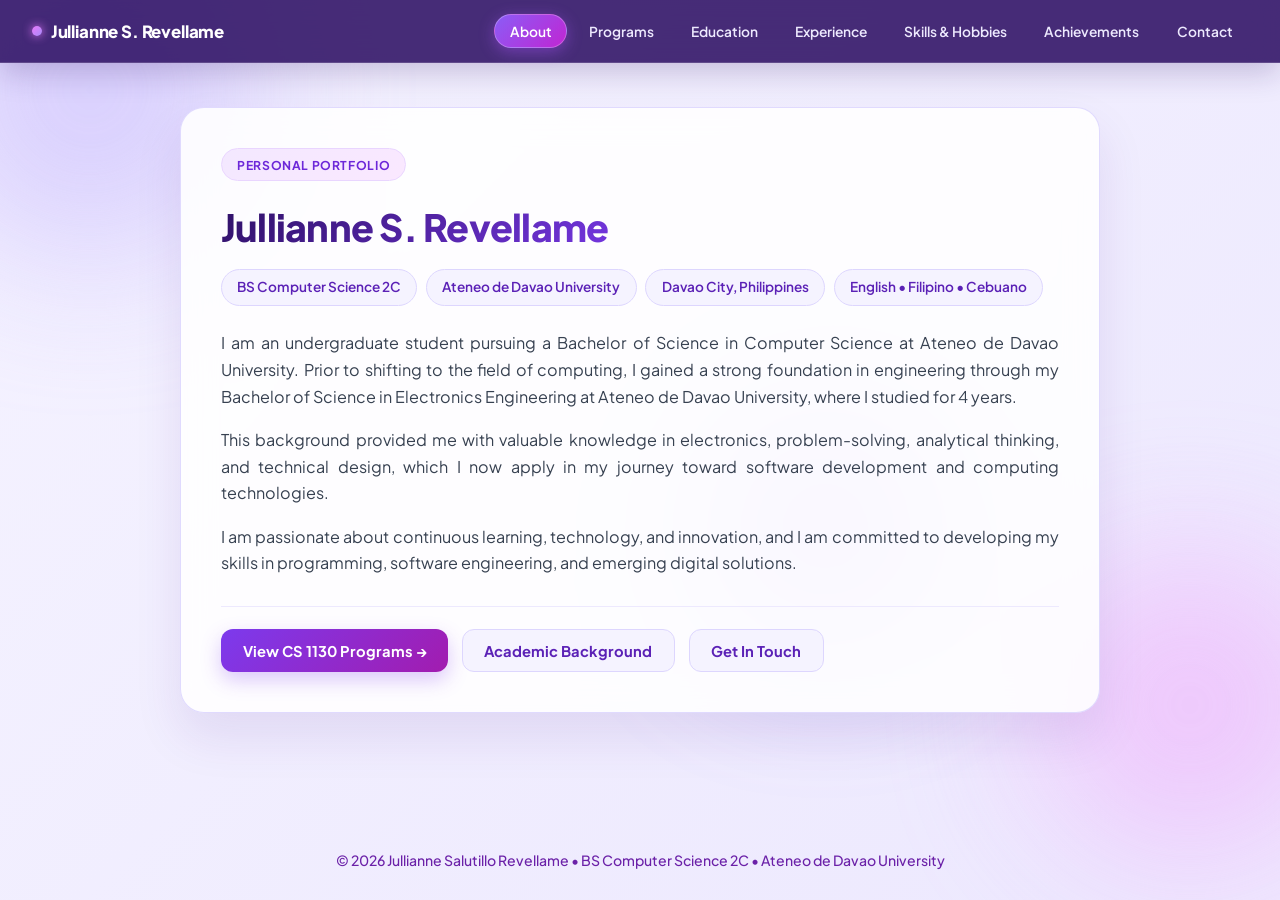
<file: index.html>
<!DOCTYPE html>
<html lang="en">
<head>
  <meta charset="UTF-8">
  <meta name="viewport" content="width=device-width, initial-scale=1.0">
  <title>Jullianne S. Revellame | Personal Portfolio</title>
  <link rel="stylesheet" href="style.css">
</head>
<body>
  <!-- Ambient Floating Purple Orbs -->
  <div class="bg-orb orb-1"></div>
  <div class="bg-orb orb-2"></div>
  <div class="bg-orb orb-3"></div>

  <nav>
    <button type="button" class="nav-brand" onclick="openTab('about')">
      <span class="brand-dot"></span> Jullianne S. Revellame
    </button>
    <div class="nav-links" role="tablist" aria-label="Portfolio Sections">
      <button type="button" class="tab-btn active" data-tab="about" onclick="openTab('about')">About</button>
      <button type="button" class="tab-btn" data-tab="programs" onclick="openTab('programs')">Programs</button>
      <button type="button" class="tab-btn" data-tab="education" onclick="openTab('education')">Education</button>
      <button type="button" class="tab-btn" data-tab="experience" onclick="openTab('experience')">Experience</button>
      <button type="button" class="tab-btn" data-tab="skills" onclick="openTab('skills')">Skills &amp; Hobbies</button>
      <button type="button" class="tab-btn" data-tab="achievements" onclick="openTab('achievements')">Achievements</button>
      <button type="button" class="tab-btn" data-tab="contact" onclick="openTab('contact')">Contact</button>
    </div>
  </nav>

  <main class="container">
    <!-- TAB 1: About -->
    <section class="card tab-panel active" id="about" role="tabpanel">
      <span class="badge">Personal Portfolio</span>
      <h1 class="gradient-title">Jullianne S. Revellame</h1>
      <div class="profile-meta">
        <span class="meta-pill">BS Computer Science 2C</span>
        <span class="meta-pill">Ateneo de Davao University</span>
        <span class="meta-pill">Davao City, Philippines</span>
        <span class="meta-pill">English &bull; Filipino &bull; Cebuano</span>
      </div>

      <div class="bio-paragraphs">
        <p>
          I am an undergraduate student pursuing a Bachelor of Science in Computer Science at Ateneo de Davao University. Prior to shifting to the field of computing, I gained a strong foundation in engineering through my Bachelor of Science in Electronics Engineering at Ateneo de Davao University, where I studied for 4 years.
        </p>
        <p>
          This background provided me with valuable knowledge in electronics, problem-solving, analytical thinking, and technical design, which I now apply in my journey toward software development and computing technologies.
        </p>
        <p>
          I am passionate about continuous learning, technology, and innovation, and I am committed to developing my skills in programming, software engineering, and emerging digital solutions.
        </p>
      </div>

      <div class="quick-nav">
        <button type="button" class="cta-btn" onclick="openTab('programs')">View CS 1130 Programs &rarr;</button>
        <button type="button" class="cta-btn secondary" onclick="openTab('education')">Academic Background</button>
        <button type="button" class="cta-btn secondary" onclick="openTab('contact')">Get In Touch</button>
      </div>
    </section>

    <!-- TAB 2: Programs (CS 1130 Assignments 1-4) -->
    <section class="card tab-panel" id="programs" role="tabpanel">
      <span class="badge">CS 1130 &bull; Introduction to Computing</span>
      <h2>Programs &amp; Project Assignments</h2>
      <p class="section-sub">Select a program from the menu below to preview its details and launch the application</p>

      <div class="program-selector-bar">
        <div class="selector-group">
          <label for="program-select" class="selector-label">Choose Assignment:</label>
          <select id="program-select" class="purple-select" onchange="selectProgram(this.value)">
            <option value="all">Show All Programs (1 – 4)</option>
            <option value="prog-1">Assignment 01 — Unit Conversion Calculator</option>
            <option value="prog-2">Assignment 02 — Philippine Income Tax Calculator</option>
            <option value="prog-3">Assignment 03 — Factorial, Sum &amp; Average of N Natural Numbers</option>
            <option value="prog-4">Assignment 04 — Simple Payroll Management System</option>
          </select>
        </div>

        <div class="program-jump-bar">
          <button type="button" class="jump-pill active" data-target="all" onclick="selectProgram('all')">All (4)</button>
          <button type="button" class="jump-pill" data-target="prog-1" onclick="selectProgram('prog-1')">01 &bull; Converter</button>
          <button type="button" class="jump-pill" data-target="prog-2" onclick="selectProgram('prog-2')">02 &bull; Income Tax</button>
          <button type="button" class="jump-pill" data-target="prog-3" onclick="selectProgram('prog-3')">03 &bull; Loops &amp; Math</button>
          <button type="button" class="jump-pill" data-target="prog-4" onclick="selectProgram('prog-4')">04 &bull; Payroll</button>
        </div>
      </div>

      <div class="programs-scroll-list">
        <article class="program-card" id="prog-1">
          <div class="program-header">
            <span class="program-num">Assignment 01</span>
            <span class="program-tag">Conversion Formulas</span>
          </div>
          <h3>Unit Conversion Calculator</h3>
          <p>
            Interactive conversion tool supporting Fahrenheit &harr; Celsius temperature conversions and Meters &harr; Feet length conversions with instant calculation and input validation.
          </p>
          <div class="program-footer">
            <span class="file-label">File: <code>assignment1.html</code></span>
            <a href="assignment1.html" class="cta-btn small-btn">Launch Program 1 &rarr;</a>
          </div>
        </article>

        <article class="program-card" id="prog-2">
          <div class="program-header">
            <span class="program-num">Assignment 02</span>
            <span class="program-tag">Conditional Logic</span>
          </div>
          <h3>Philippine Income Tax Calculator</h3>
          <p>
            Computes progressive income tax obligations based on taxable income brackets using multi-tier conditional logic and formatted currency breakdowns.
          </p>
          <div class="program-footer">
            <span class="file-label">File: <code>assignment2.html</code></span>
            <a href="assignment2.html" class="cta-btn small-btn">Launch Program 2 &rarr;</a>
          </div>
        </article>

        <article class="program-card" id="prog-3">
          <div class="program-header">
            <span class="program-num">Assignment 03</span>
            <span class="program-tag">While &bull; Do-While &bull; For Loops</span>
          </div>
          <h3>Factorial, Sum &amp; Average of N Natural Numbers</h3>
          <p>
            Demonstrates iterative control structures in JavaScript by computing the Nth factorial using a <code>while</code> loop, the sum of the first N numbers using a <code>do-while</code> loop, and the average using a <code>for</code> loop.
          </p>
          <div class="program-footer">
            <span class="file-label">File: <code>assignment3.html</code></span>
            <a href="assignment3.html" class="cta-btn small-btn">Launch Program 3 &rarr;</a>
          </div>
        </article>

        <article class="program-card" id="prog-4">
          <div class="program-header">
            <span class="program-num">Assignment 04</span>
            <span class="program-tag">Arrays &amp; DOM Tables</span>
          </div>
          <h3>Simple Payroll Management System</h3>
          <p>
            Dynamic payroll ledger allowing users to add employees, calculate gross pay, deductions, and net pay, delete individual rows by line number, and clear the payroll table.
          </p>
          <div class="program-footer">
            <span class="file-label">File: <code>assignment4.html</code></span>
            <a href="assignment4.html" class="cta-btn small-btn">Launch Program 4 &rarr;</a>
          </div>
        </article>
      </div>
    </section>

    <!-- TAB 3: Education -->
    <section class="card tab-panel" id="education" role="tabpanel">
      <span class="badge">Academic Journey</span>
      <h2>Education</h2>
      <p class="section-sub">Academic background and honors</p>
      <div class="timeline">
        <div class="timeline-item">
          <span class="timeline-year">SY 2026 – Present</span>
          <h3>Bachelor of Science in Computer Science</h3>
          <p>Ateneo de Davao University (Tertiary)</p>
        </div>

        <div class="timeline-item">
          <span class="timeline-year">SY 2022 – 2026</span>
          <h3>Bachelor of Science in Electronics &amp; Communication Engineering</h3>
          <p>Ateneo de Davao University (Tertiary)</p>
        </div>

        <div class="timeline-item">
          <span class="timeline-year">SY 2020 – 2022</span>
          <h3>Senior High School &mdash; With Honors</h3>
          <p>Ateneo de Davao University Senior High School</p>
        </div>

        <div class="timeline-item">
          <span class="timeline-year">SY 2016 – 2020</span>
          <h3>Junior High School &mdash; With Honors</h3>
          <p>San Pedro College Basic Education Department</p>
        </div>

        <div class="timeline-item">
          <span class="timeline-year">SY 2010 – 2016</span>
          <h3>Elementary Education</h3>
          <p>St. Francis Xavier Learning Center (2012–2016) &bull; St. Thomas Aquinas Montessori School (2010–2012)</p>
        </div>
      </div>
    </section>

    <!-- TAB 4: Experience & Leadership -->
    <section class="card tab-panel" id="experience" role="tabpanel">
      <span class="badge">Service &amp; Tech</span>
      <h2>Experience &amp; Community Leadership</h2>
      <p class="section-sub">Hands-on technical work and organizational involvement</p>
      <div class="grid-2">
        <div class="info-box">
          <span class="timeline-year">2015 – 2016</span>
          <h3>Apple Technical Assistant (OJT)</h3>
          <p><strong>IFIX Center</strong> &bull; Tulip Drive, Ecoland Street, Davao City<br>
          Assisted with hardware/software diagnostics, troubleshooting, and repair of Apple devices.</p>
        </div>

        <div class="info-box">
          <span class="timeline-year">2021 – 2022</span>
          <h3>Club President</h3>
          <p><strong>Arrupe Volunteers' Club</strong><br>
          Led student outreach initiatives; recognized at the 2022 Club Awarding Ceremony and nominated for a Special Award.</p>
        </div>

        <div class="info-box">
          <span class="timeline-year">2022 – Present</span>
          <h3>Action Group Leader</h3>
          <p><strong>Holy Trinity Community</strong> &bull; Davao City<br>
          Facilitates community group activities and youth formation programs.</p>
        </div>

        <div class="info-box">
          <span class="timeline-year">2014 – 2020</span>
          <h3>Choir &amp; Music Ministry</h3>
          <p><strong>San Isidro Labrador Parish Choir</strong> (2014–2015) &bull; <strong>SPC Choir</strong> (2016–2020)</p>
        </div>
      </div>
    </section>

    <!-- TAB 5: Skills & Hobbies -->
    <section class="card tab-panel" id="skills" role="tabpanel">
      <span class="badge">Capabilities</span>
      <h2>Strengths, Technical Skills &amp; Hobbies</h2>
      <p class="section-sub">Core competencies and personal interests</p>

      <h3 class="sub-heading">Strengths &amp; Technical Skills</h3>
      <div class="tag-cloud" style="margin-bottom: 1.85rem;">
        <span class="skill-tag">Troubleshooting</span>
        <span class="skill-tag">Proper Diagnosis of Software &amp; Hardware</span>
        <span class="skill-tag">Technical Support</span>
        <span class="skill-tag">Designing Software Interfaces</span>
        <span class="skill-tag">Problem Solving</span>
        <span class="skill-tag">Leadership</span>
        <span class="skill-tag">Creativity</span>
        <span class="skill-tag">Attention to Detail</span>
        <span class="skill-tag">Handling Pressure</span>
        <span class="skill-tag">Competitive Drive</span>
        <span class="skill-tag">Honesty &amp; Positivity</span>
      </div>

      <h3 class="sub-heading">Hobbies &amp; Interests</h3>
      <div class="tag-cloud">
        <span class="skill-tag">🎤 Singing</span>
        <span class="skill-tag">🧮 Solving Math</span>
        <span class="skill-tag">📷 Photography</span>
        <span class="skill-tag">📱 Fixing Disabled Phones</span>
        <span class="skill-tag">🍳 Cooking</span>
        <span class="skill-tag">🤝 Community Outreach Programs</span>
        <span class="skill-tag">✈️ Traveling</span>
      </div>
    </section>

    <!-- TAB 6: Achievements -->
    <section class="card tab-panel" id="achievements" role="tabpanel">
      <span class="badge">Milestones</span>
      <h2>Honors &amp; Achievements</h2>
      <p class="section-sub">Academic, leadership, and co-curricular recognition</p>
      <ul class="achievement-list">
        <li>Honor Student (2016 – 2022)</li>
        <li>Kumon Advance Student Honor Roll (2014 – 2017) &amp; Bronze Medalist (2016)</li>
        <li>Arrupe Volunteers' Club President &amp; Special Award Nominee (2021 – 2022)</li>
        <li>Perfect Attendance Awardee (2018 – 2020)</li>
        <li>1st Placer in Karate, Senior White Belt (2018)</li>
        <li>Intramurals 2nd Runner-Up, Choral Singing (2017) &amp; Glee Club Eureka Member</li>
        <li>Buwan ng Wika 3rd Runner-Up, Solo Singing (2016)</li>
        <li>Intramurals 3rd Place Double Oke (2019) &amp; 3rd Runner-Up Folk Dance (2016)</li>
      </ul>
    </section>

    <!-- TAB 7: Contact -->
    <section class="card tab-panel" id="contact" role="tabpanel">
      <span class="badge">Connect</span>
      <h2>Contact Information</h2>
      <p class="section-sub">Feel free to reach out for academic or technical collaborations</p>
      <div class="contact-grid">
        <div class="contact-item">
          <span>Email</span>
          <a href="mailto:jul.revellame@gmail.com">jul.revellame@gmail.com</a>
        </div>
        <div class="contact-item">
          <span>GitHub</span>
          <a href="https://github.com/jsrevellame" target="_blank" rel="noopener">github.com/jsrevellame</a>
        </div>
        <div class="contact-item">
          <span>Location</span>
          <p>Davao City, Philippines</p>
        </div>
      </div>
    </section>
  </main>

  <footer>
    &copy; 2026 Jullianne Salutillo Revellame &bull; BS Computer Science 2C &bull; Ateneo de Davao University
  </footer>

  <script>
    function openTab(tabId) {
      document.querySelectorAll('.tab-panel').forEach(panel => {
        panel.classList.remove('active');
      });
      document.querySelectorAll('.tab-btn').forEach(btn => {
        btn.classList.remove('active');
      });

      const targetPanel = document.getElementById(tabId);
      const targetBtn = document.querySelector(`.tab-btn[data-tab="${tabId}"]`);
      if (targetPanel) targetPanel.classList.add('active');
      if (targetBtn) targetBtn.classList.add('active');

      history.replaceState(null, '', '#' + tabId);
      window.scrollTo({ top: 0, behavior: 'smooth' });
    }

    function selectProgram(selection) {
      const dropdown = document.getElementById('program-select');
      if (dropdown && dropdown.value !== selection) {
        dropdown.value = selection;
      }

      document.querySelectorAll('.jump-pill').forEach(pill => {
        pill.classList.toggle('active', pill.dataset.target === selection);
      });

      const cards = document.querySelectorAll('.program-card');
      cards.forEach(card => {
        if (selection === 'all' || card.id === selection) {
          card.style.display = 'block';
          card.classList.remove('highlight-pulse');
          if (selection !== 'all') {
            void card.offsetWidth;
            card.classList.add('highlight-pulse');
          }
        } else {
          card.style.display = 'none';
        }
      });
    }

    window.addEventListener('DOMContentLoaded', () => {
      const hash = window.location.hash.replace('#', '');
      if (hash && document.getElementById(hash)) {
        openTab(hash);
      }
    });
  </script>
</body>
</html>
</file>
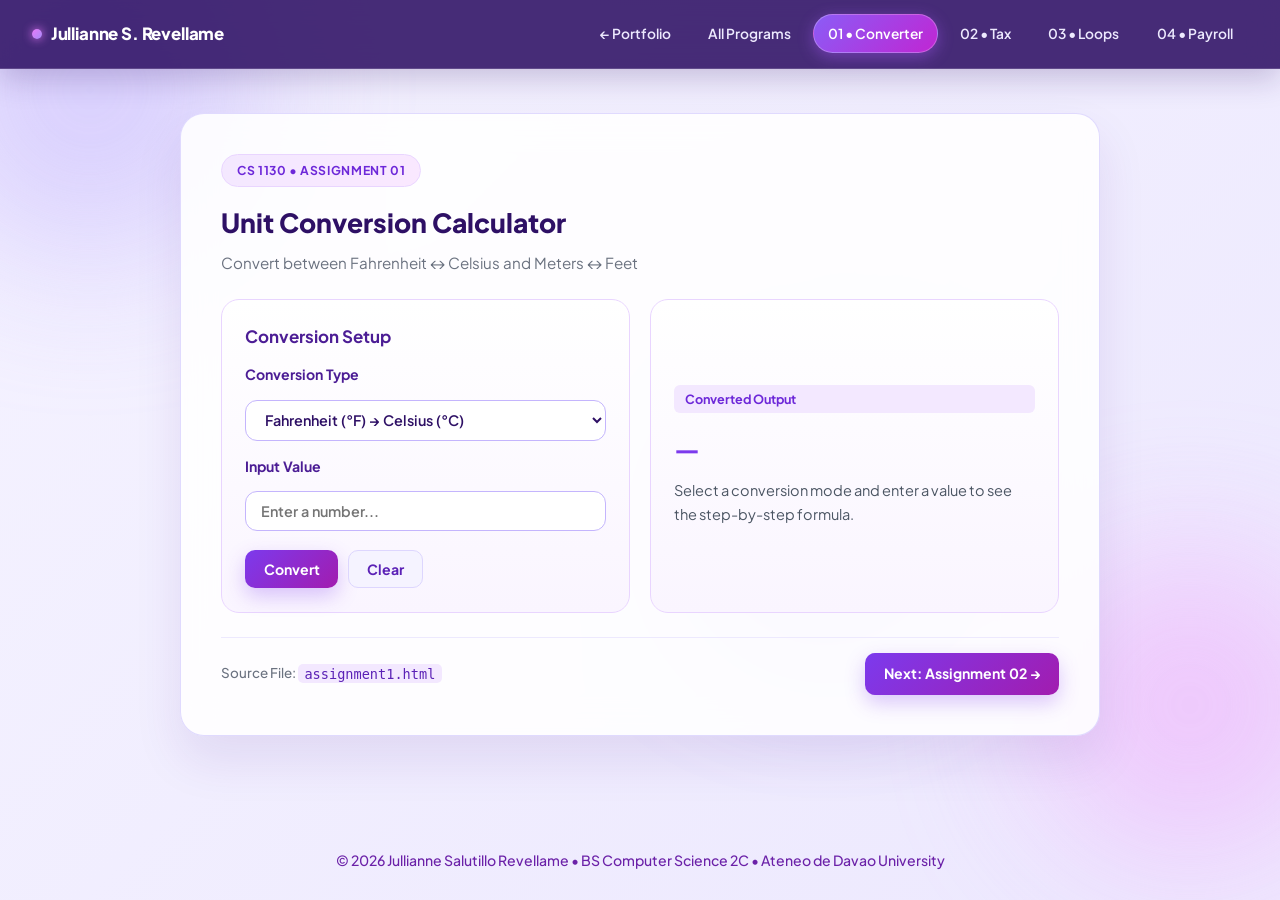
<file: assignment1.html>
<!DOCTYPE html>
<html lang="en">
<head>
  <meta charset="UTF-8">
  <meta name="viewport" content="width=device-width, initial-scale=1.0">
  <title>Assignment 01 — Unit Conversion Calculator | Jullianne S. Revellame</title>
  <link rel="stylesheet" href="style.css">
</head>
<body>
  <!-- Ambient Floating Purple Orbs -->
  <div class="bg-orb orb-1"></div>
  <div class="bg-orb orb-2"></div>
  <div class="bg-orb orb-3"></div>

  <nav>
    <a href="index.html#about" class="nav-brand" style="text-decoration:none;">
      <span class="brand-dot"></span> Jullianne S. Revellame
    </a>
    <div class="nav-links">
      <a href="index.html#about" class="tab-btn" style="text-decoration:none;">&larr; Portfolio</a>
      <a href="index.html#programs" class="tab-btn" style="text-decoration:none;">All Programs</a>
      <a href="assignment1.html" class="tab-btn active" style="text-decoration:none;">01 &bull; Converter</a>
      <a href="assignment2.html" class="tab-btn " style="text-decoration:none;">02 &bull; Tax</a>
      <a href="assignment3.html" class="tab-btn " style="text-decoration:none;">03 &bull; Loops</a>
      <a href="assignment4.html" class="tab-btn " style="text-decoration:none;">04 &bull; Payroll</a>
    </div>
  </nav>

  <main class="container">
    <section class="card">
      <span class="badge">CS 1130 &bull; Assignment 01</span>
      <h2>Unit Conversion Calculator</h2>
      <p class="section-sub">Convert between Fahrenheit &harr; Celsius and Meters &harr; Feet</p>

      <div class="grid-2" style="margin-bottom: 1.5rem;">
        <div class="info-box">
          <h3>Conversion Setup</h3>
          <div style="display:flex; flex-direction:column; gap:0.85rem; margin-top:0.75rem;">
            <label class="selector-label" for="convType">Conversion Type</label>
            <select id="convType" class="purple-select" onchange="convertUnit()">
              <option value="f2c">Fahrenheit (&deg;F) &rarr; Celsius (&deg;C)</option>
              <option value="c2f">Celsius (&deg;C) &rarr; Fahrenheit (&deg;F)</option>
              <option value="m2f">Meters (m) &rarr; Feet (ft)</option>
              <option value="f2m">Feet (ft) &rarr; Meters (m)</option>
            </select>

            <label class="selector-label" for="inputVal">Input Value</label>
            <input type="number" id="inputVal" class="purple-input" placeholder="Enter a number..." oninput="convertUnit()">

            <div style="display:flex; gap:0.6rem; margin-top:0.35rem;">
              <button type="button" class="cta-btn small-btn" onclick="convertUnit()">Convert</button>
              <button type="button" class="cta-btn secondary small-btn" onclick="clearConv()">Clear</button>
            </div>
          </div>
        </div>

        <div class="info-box" style="display:flex; flex-direction:column; justify-content:center;">
          <span class="timeline-year">Converted Output</span>
          <h3 id="resultDisplay" style="font-size:1.65rem; color:#7c3aed; margin:0.5rem 0;">—</h3>
          <p id="formulaDisplay">Select a conversion mode and enter a value to see the step-by-step formula.</p>
        </div>
      </div>

      <div class="program-footer">
        <span class="file-label">Source File: <code>assignment1.html</code></span>
        <a href="assignment2.html" class="cta-btn small-btn">Next: Assignment 02 &rarr;</a>
      </div>
    </section>
  </main>

  <script>
    function convertUnit() {
      const type = document.getElementById('convType').value;
      const raw = document.getElementById('inputVal').value;
      const resEl = document.getElementById('resultDisplay');
      const formEl = document.getElementById('formulaDisplay');

      if (raw === '' || isNaN(Number(raw))) {
        resEl.textContent = '—';
        formEl.textContent = 'Enter a valid numeric value to calculate.';
        return;
      }

      const val = parseFloat(raw);
      let result = 0;
      let label = '';
      let formula = '';

      if (type === 'f2c') {
        result = (val - 32) * 5 / 9;
        label = `${result.toFixed(2)} °C`;
        formula = `Formula: (${val} °F − 32) × 5/9 = ${result.toFixed(4)} °C`;
      } else if (type === 'c2f') {
        result = (val * 9 / 5) + 32;
        label = `${result.toFixed(2)} °F`;
        formula = `Formula: (${val} °C × 9/5) + 32 = ${result.toFixed(4)} °F`;
      } else if (type === 'm2f') {
        result = val * 3.28084;
        label = `${result.toFixed(2)} ft`;
        formula = `Formula: ${val} m × 3.28084 = ${result.toFixed(4)} ft`;
      } else if (type === 'f2m') {
        result = val / 3.28084;
        label = `${result.toFixed(2)} m`;
        formula = `Formula: ${val} ft ÷ 3.28084 = ${result.toFixed(4)} m`;
      }

      resEl.textContent = label;
      formEl.textContent = formula;
    }

    function clearConv() {
      document.getElementById('inputVal').value = '';
      convertUnit();
    }
  </script>

  <footer>
    &copy; 2026 Jullianne Salutillo Revellame &bull; BS Computer Science 2C &bull; Ateneo de Davao University
  </footer>
</body>
</html>
</file>
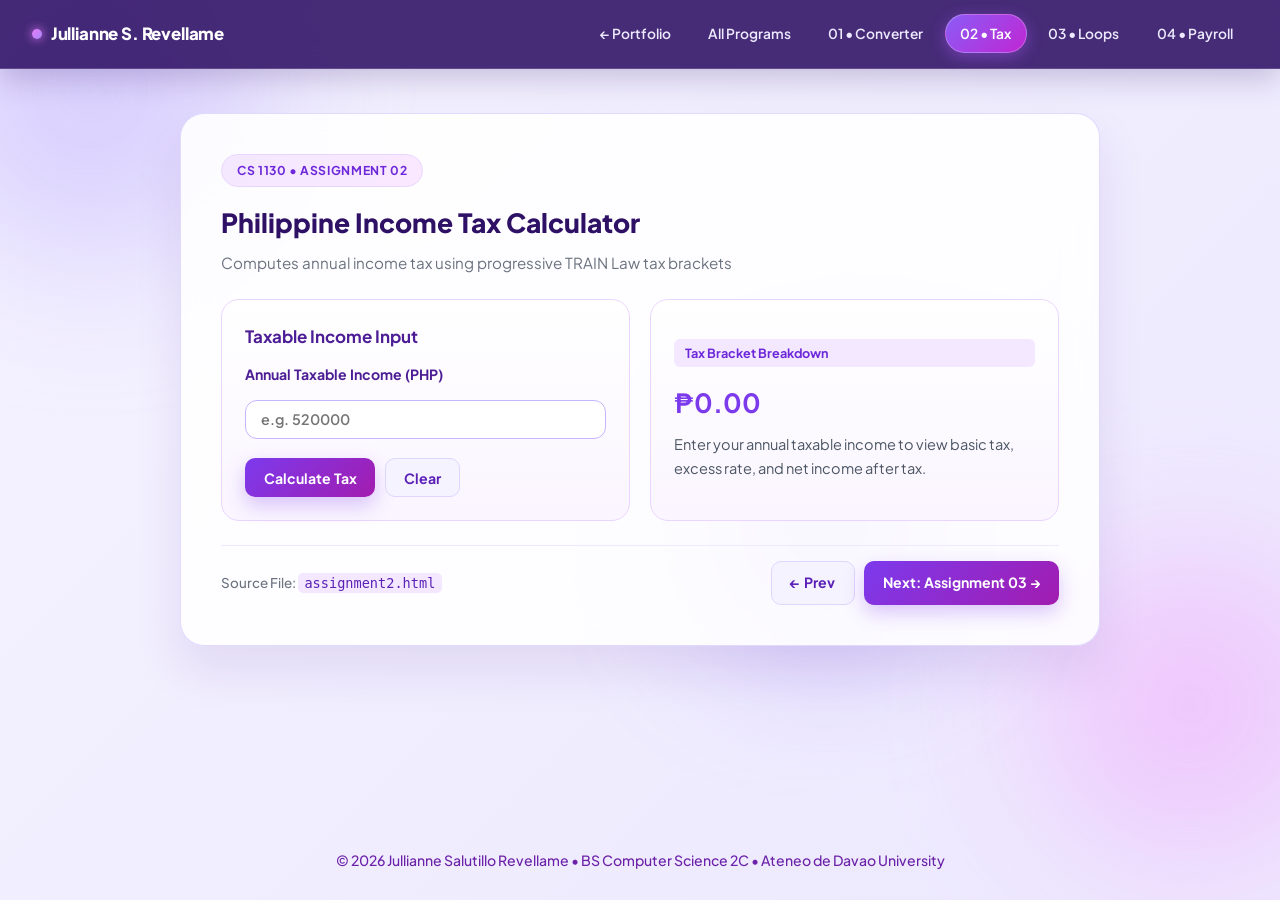
<file: assignment2.html>
<!DOCTYPE html>
<html lang="en">
<head>
  <meta charset="UTF-8">
  <meta name="viewport" content="width=device-width, initial-scale=1.0">
  <title>Assignment 02 — Philippine Income Tax Calculator | Jullianne S. Revellame</title>
  <link rel="stylesheet" href="style.css">
</head>
<body>
  <!-- Ambient Floating Purple Orbs -->
  <div class="bg-orb orb-1"></div>
  <div class="bg-orb orb-2"></div>
  <div class="bg-orb orb-3"></div>

  <nav>
    <a href="index.html#about" class="nav-brand" style="text-decoration:none;">
      <span class="brand-dot"></span> Jullianne S. Revellame
    </a>
    <div class="nav-links">
      <a href="index.html#about" class="tab-btn" style="text-decoration:none;">&larr; Portfolio</a>
      <a href="index.html#programs" class="tab-btn" style="text-decoration:none;">All Programs</a>
      <a href="assignment1.html" class="tab-btn " style="text-decoration:none;">01 &bull; Converter</a>
      <a href="assignment2.html" class="tab-btn active" style="text-decoration:none;">02 &bull; Tax</a>
      <a href="assignment3.html" class="tab-btn " style="text-decoration:none;">03 &bull; Loops</a>
      <a href="assignment4.html" class="tab-btn " style="text-decoration:none;">04 &bull; Payroll</a>
    </div>
  </nav>

  <main class="container">
    <section class="card">
      <span class="badge">CS 1130 &bull; Assignment 02</span>
      <h2>Philippine Income Tax Calculator</h2>
      <p class="section-sub">Computes annual income tax using progressive TRAIN Law tax brackets</p>

      <div class="grid-2" style="margin-bottom: 1.5rem;">
        <div class="info-box">
          <h3>Taxable Income Input</h3>
          <div style="display:flex; flex-direction:column; gap:0.85rem; margin-top:0.75rem;">
            <label class="selector-label" for="taxIncome">Annual Taxable Income (PHP)</label>
            <input type="number" id="taxIncome" class="purple-input" min="0" step="0.01" placeholder="e.g. 520000" oninput="computeTax()">

            <div style="display:flex; gap:0.6rem; margin-top:0.35rem;">
              <button type="button" class="cta-btn small-btn" onclick="computeTax()">Calculate Tax</button>
              <button type="button" class="cta-btn secondary small-btn" onclick="document.getElementById('taxIncome').value=''; computeTax();">Clear</button>
            </div>
          </div>
        </div>

        <div class="info-box" style="display:flex; flex-direction:column; justify-content:center;">
          <span class="timeline-year" id="bracketTag">Tax Bracket Breakdown</span>
          <h3 id="taxDue" style="font-size:1.65rem; color:#7c3aed; margin:0.5rem 0;">₱0.00</h3>
          <p id="taxDetails">Enter your annual taxable income to view basic tax, excess rate, and net income after tax.</p>
        </div>
      </div>

      <div class="program-footer">
        <span class="file-label">Source File: <code>assignment2.html</code></span>
        <div style="display:flex; gap:0.6rem;">
          <a href="assignment1.html" class="cta-btn secondary small-btn">&larr; Prev</a>
          <a href="assignment3.html" class="cta-btn small-btn">Next: Assignment 03 &rarr;</a>
        </div>
      </div>
    </section>
  </main>

  <script>
    function fmtPHP(num) {
      return '₱' + num.toLocaleString('en-PH', { minimumFractionDigits: 2, maximumFractionDigits: 2 });
    }

    function computeTax() {
      const raw = document.getElementById('taxIncome').value;
      const dueEl = document.getElementById('taxDue');
      const detEl = document.getElementById('taxDetails');
      const tagEl = document.getElementById('bracketTag');

      if (raw === '' || isNaN(Number(raw)) || Number(raw) < 0) {
        dueEl.textContent = '₱0.00';
        tagEl.textContent = 'Tax Bracket Breakdown';
        detEl.textContent = 'Enter a non-negative annual taxable income in Philippine Pesos.';
        return;
      }

      const income = parseFloat(raw);
      let tax = 0;
      let bracket = '';

      if (income <= 250000) {
        tax = 0;
        bracket = 'Bracket 1: ₱250,000 and below (0%)';
      } else if (income <= 400000) {
        tax = (income - 250000) * 0.15;
        bracket = 'Bracket 2: Over ₱250,000 to ₱400,000 (15% of excess)';
      } else if (income <= 800000) {
        tax = 22500 + (income - 400000) * 0.20;
        bracket = 'Bracket 3: Over ₱400,000 to ₱800,000 (₱22,500 + 20%)';
      } else if (income <= 2000000) {
        tax = 102500 + (income - 800000) * 0.25;
        bracket = 'Bracket 4: Over ₱800,000 to ₱2,000,000 (₱102,500 + 25%)';
      } else if (income <= 8000000) {
        tax = 402500 + (income - 2000000) * 0.30;
        bracket = 'Bracket 5: Over ₱2,000,000 to ₱8,000,000 (₱402,500 + 30%)';
      } else {
        tax = 2202500 + (income - 8000000) * 0.35;
        bracket = 'Bracket 6: Over ₱8,000,000 (₱2,202,500 + 35%)';
      }

      const net = income - tax;
      dueEl.textContent = fmtPHP(tax);
      tagEl.textContent = bracket;
      detEl.textContent = `Gross Taxable Income: ${fmtPHP(income)} • Net Income After Tax: ${fmtPHP(net)}`;
    }
  </script>

  <footer>
    &copy; 2026 Jullianne Salutillo Revellame &bull; BS Computer Science 2C &bull; Ateneo de Davao University
  </footer>
</body>
</html>
</file>
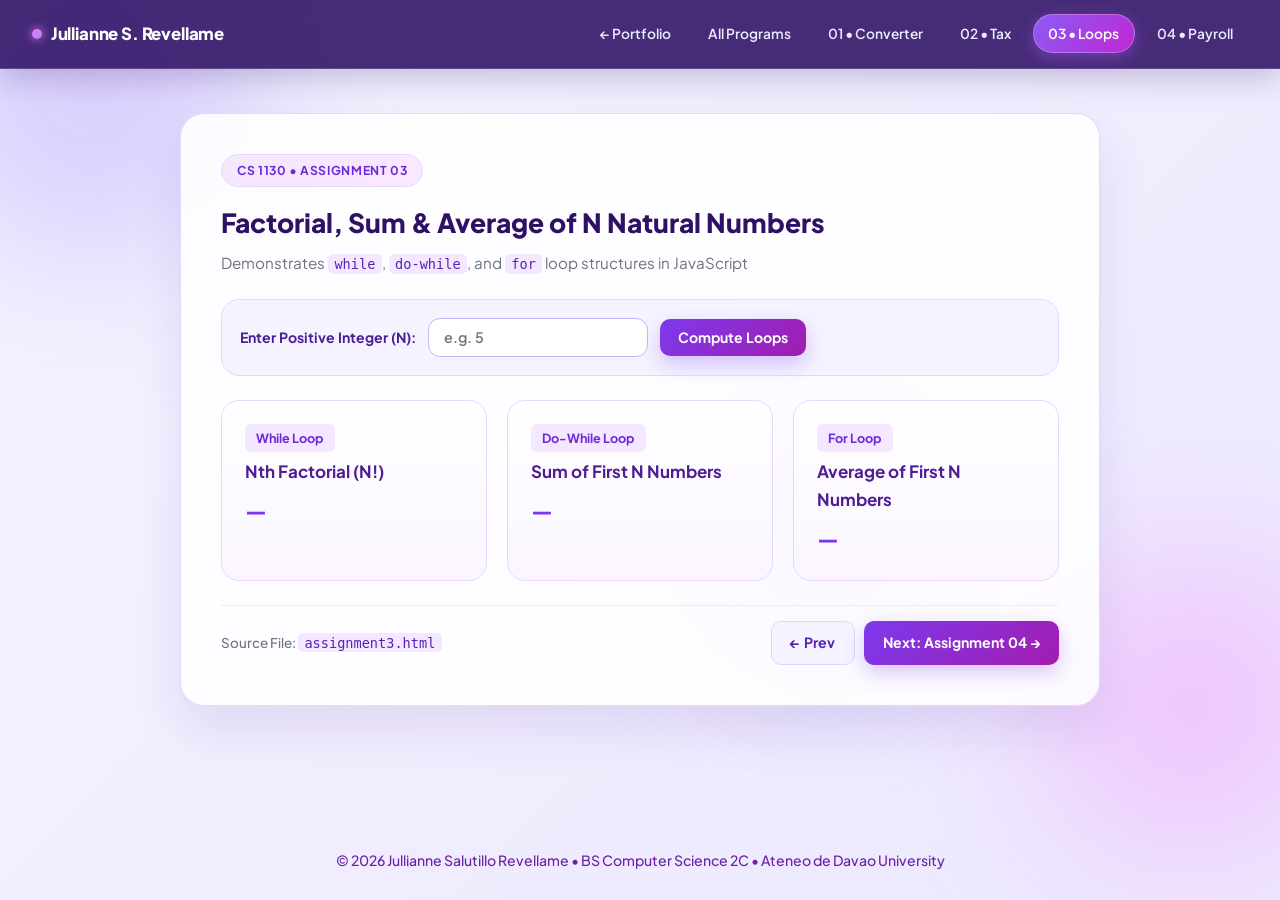
<file: assignment3.html>
<!DOCTYPE html>
<html lang="en">
<head>
  <meta charset="UTF-8">
  <meta name="viewport" content="width=device-width, initial-scale=1.0">
  <title>Assignment 03 — Factorial, Sum & Average | Jullianne S. Revellame</title>
  <link rel="stylesheet" href="style.css">
</head>
<body>
  <!-- Ambient Floating Purple Orbs -->
  <div class="bg-orb orb-1"></div>
  <div class="bg-orb orb-2"></div>
  <div class="bg-orb orb-3"></div>

  <nav>
    <a href="index.html#about" class="nav-brand" style="text-decoration:none;">
      <span class="brand-dot"></span> Jullianne S. Revellame
    </a>
    <div class="nav-links">
      <a href="index.html#about" class="tab-btn" style="text-decoration:none;">&larr; Portfolio</a>
      <a href="index.html#programs" class="tab-btn" style="text-decoration:none;">All Programs</a>
      <a href="assignment1.html" class="tab-btn " style="text-decoration:none;">01 &bull; Converter</a>
      <a href="assignment2.html" class="tab-btn " style="text-decoration:none;">02 &bull; Tax</a>
      <a href="assignment3.html" class="tab-btn active" style="text-decoration:none;">03 &bull; Loops</a>
      <a href="assignment4.html" class="tab-btn " style="text-decoration:none;">04 &bull; Payroll</a>
    </div>
  </nav>

  <main class="container">
    <section class="card">
      <span class="badge">CS 1130 &bull; Assignment 03</span>
      <h2>Factorial, Sum &amp; Average of N Natural Numbers</h2>
      <p class="section-sub">Demonstrates <code>while</code>, <code>do-while</code>, and <code>for</code> loop structures in JavaScript</p>

      <div class="program-selector-bar">
        <div class="selector-group">
          <label class="selector-label" for="nInput">Enter Positive Integer (N):</label>
          <input type="number" id="nInput" class="purple-input" style="max-width:220px;" min="1" max="170" placeholder="e.g. 5" oninput="runLoops()">
          <button type="button" class="cta-btn small-btn" onclick="runLoops()">Compute Loops</button>
        </div>
      </div>

      <div class="grid-2" style="grid-template-columns: repeat(auto-fit, minmax(220px, 1fr)); margin-bottom: 1.5rem;">
        <div class="info-box">
          <span class="timeline-year">While Loop</span>
          <h3>Nth Factorial (N!)</h3>
          <p id="factOut" style="font-size:1.35rem; font-weight:800; color:#7c3aed; margin-top:0.4rem;">—</p>
        </div>

        <div class="info-box">
          <span class="timeline-year">Do-While Loop</span>
          <h3>Sum of First N Numbers</h3>
          <p id="sumOut" style="font-size:1.35rem; font-weight:800; color:#7c3aed; margin-top:0.4rem;">—</p>
        </div>

        <div class="info-box">
          <span class="timeline-year">For Loop</span>
          <h3>Average of First N Numbers</h3>
          <p id="avgOut" style="font-size:1.35rem; font-weight:800; color:#7c3aed; margin-top:0.4rem;">—</p>
        </div>
      </div>

      <div class="program-footer">
        <span class="file-label">Source File: <code>assignment3.html</code></span>
        <div style="display:flex; gap:0.6rem;">
          <a href="assignment2.html" class="cta-btn secondary small-btn">&larr; Prev</a>
          <a href="assignment4.html" class="cta-btn small-btn">Next: Assignment 04 &rarr;</a>
        </div>
      </div>
    </section>
  </main>

  <script>
    function runLoops() {
      const n = parseInt(document.getElementById('nInput').value, 10);
      const factEl = document.getElementById('factOut');
      const sumEl = document.getElementById('sumOut');
      const avgEl = document.getElementById('avgOut');

      if (isNaN(n) || n < 1) {
        factEl.textContent = '—';
        sumEl.textContent = '—';
        avgEl.textContent = '—';
        return;
      }

      // 1. Nth Factorial using while loop
      let factorial = 1;
      let i = 1;
      while (i <= n) {
        factorial *= i;
        i++;
      }

      // 2. Sum of first N natural numbers using do-while loop
      let sum = 0;
      let j = 1;
      do {
        sum += j;
        j++;
      } while (j <= n);

      // 3. Average of first N natural numbers using for loop
      let totalForAvg = 0;
      for (let k = 1; k <= n; k++) {
        totalForAvg += k;
      }
      const avg = totalForAvg / n;

      factEl.textContent = n > 170 ? 'Infinity (Overflow)' : factorial.toLocaleString();
      sumEl.textContent = sum.toLocaleString();
      avgEl.textContent = avg.toFixed(2);
    }
  </script>

  <footer>
    &copy; 2026 Jullianne Salutillo Revellame &bull; BS Computer Science 2C &bull; Ateneo de Davao University
  </footer>
</body>
</html>
</file>
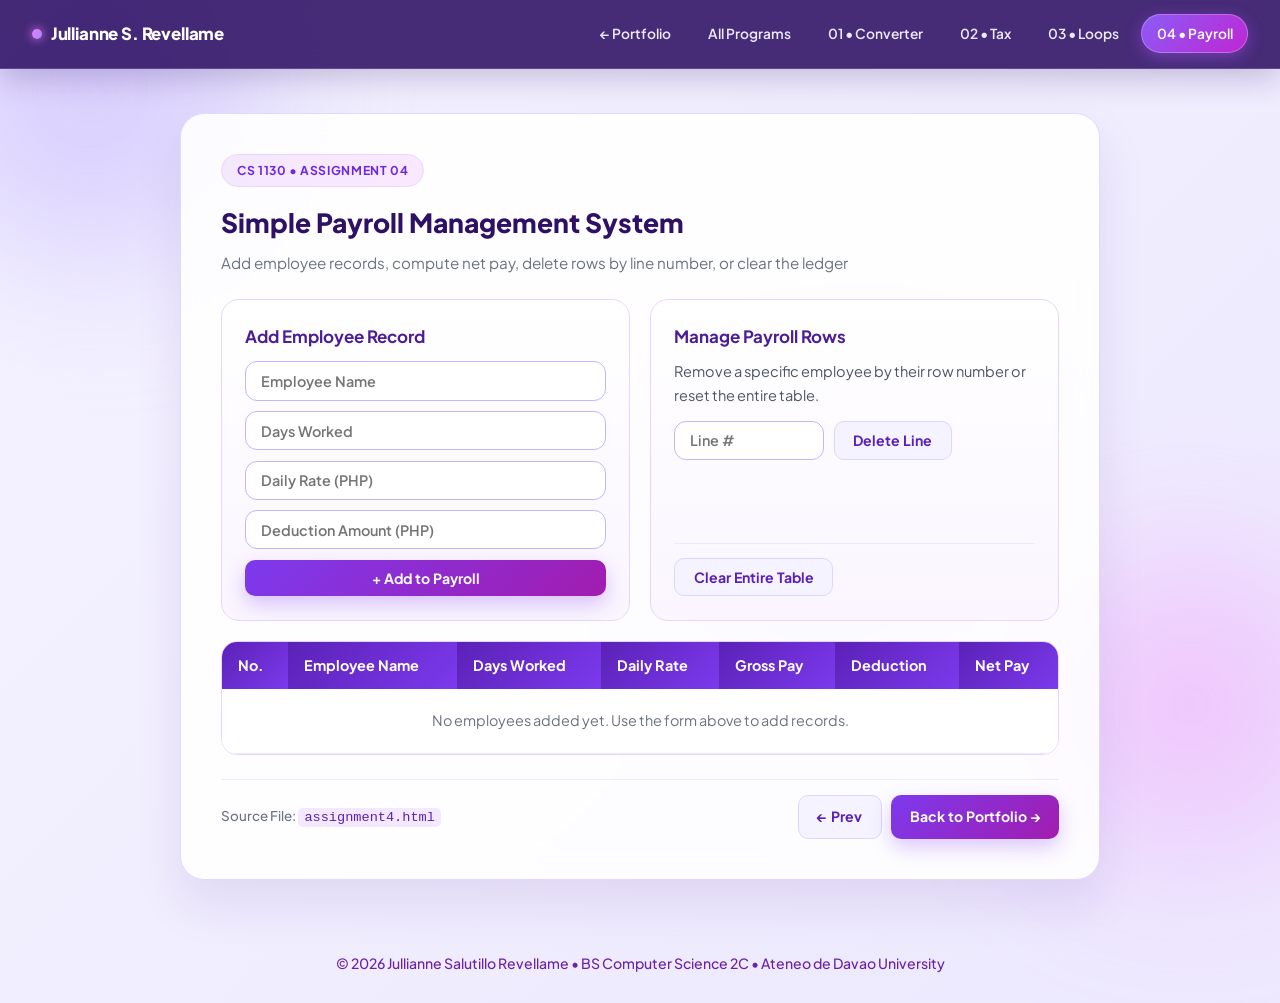
<file: assignment4.html>
<!DOCTYPE html>
<html lang="en">
<head>
  <meta charset="UTF-8">
  <meta name="viewport" content="width=device-width, initial-scale=1.0">
  <title>Assignment 04 — Simple Payroll Management System | Jullianne S. Revellame</title>
  <link rel="stylesheet" href="style.css">
</head>
<body>
  <!-- Ambient Floating Purple Orbs -->
  <div class="bg-orb orb-1"></div>
  <div class="bg-orb orb-2"></div>
  <div class="bg-orb orb-3"></div>

  <nav>
    <a href="index.html#about" class="nav-brand" style="text-decoration:none;">
      <span class="brand-dot"></span> Jullianne S. Revellame
    </a>
    <div class="nav-links">
      <a href="index.html#about" class="tab-btn" style="text-decoration:none;">&larr; Portfolio</a>
      <a href="index.html#programs" class="tab-btn" style="text-decoration:none;">All Programs</a>
      <a href="assignment1.html" class="tab-btn " style="text-decoration:none;">01 &bull; Converter</a>
      <a href="assignment2.html" class="tab-btn " style="text-decoration:none;">02 &bull; Tax</a>
      <a href="assignment3.html" class="tab-btn " style="text-decoration:none;">03 &bull; Loops</a>
      <a href="assignment4.html" class="tab-btn active" style="text-decoration:none;">04 &bull; Payroll</a>
    </div>
  </nav>

  <main class="container">
    <section class="card">
      <span class="badge">CS 1130 &bull; Assignment 04</span>
      <h2>Simple Payroll Management System</h2>
      <p class="section-sub">Add employee records, compute net pay, delete rows by line number, or clear the ledger</p>

      <div class="grid-2" style="margin-bottom: 1.25rem;">
        <div class="info-box">
          <h3>Add Employee Record</h3>
          <div style="display:flex; flex-direction:column; gap:0.65rem; margin-top:0.65rem;">
            <input type="text" id="empName" class="purple-input" placeholder="Employee Name">
            <input type="number" id="daysWorked" class="purple-input" min="0" step="0.5" placeholder="Days Worked">
            <input type="number" id="dailyRate" class="purple-input" min="0" step="0.01" placeholder="Daily Rate (PHP)">
            <input type="number" id="deduction" class="purple-input" min="0" step="0.01" placeholder="Deduction Amount (PHP)">
            <button type="button" class="cta-btn small-btn" onclick="addEmployee()">+ Add to Payroll</button>
          </div>
        </div>

        <div class="info-box" style="display:flex; flex-direction:column; justify-content:space-between;">
          <div>
            <h3>Manage Payroll Rows</h3>
            <p style="margin:0.5rem 0 0.85rem;">Remove a specific employee by their row number or reset the entire table.</p>
            <div style="display:flex; gap:0.6rem; flex-wrap:wrap;">
              <input type="number" id="delLine" class="purple-input" style="max-width:150px;" min="1" placeholder="Line #">
              <button type="button" class="cta-btn secondary small-btn" onclick="deleteEmployee()">Delete Line</button>
            </div>
          </div>
          <div style="margin-top:1rem; padding-top:0.85rem; border-top:1px solid #ede9fe;">
            <button type="button" class="cta-btn secondary small-btn" onclick="clearPayroll()">Clear Entire Table</button>
          </div>
        </div>
      </div>

      <div style="overflow-x:auto; margin-bottom:1.5rem; border-radius:16px; border:1px solid #e9d5ff;">
        <table class="payroll-table">
          <thead>
            <tr>
              <th>No.</th>
              <th>Employee Name</th>
              <th>Days Worked</th>
              <th>Daily Rate</th>
              <th>Gross Pay</th>
              <th>Deduction</th>
              <th>Net Pay</th>
            </tr>
          </thead>
          <tbody id="payrollBody">
            <tr>
              <td colspan="7" style="text-align:center; color:#6b7280; padding:1.25rem;">No employees added yet. Use the form above to add records.</td>
            </tr>
          </tbody>
        </table>
      </div>

      <div class="program-footer">
        <span class="file-label">Source File: <code>assignment4.html</code></span>
        <div style="display:flex; gap:0.6rem;">
          <a href="assignment3.html" class="cta-btn secondary small-btn">&larr; Prev</a>
          <a href="index.html#programs" class="cta-btn small-btn">Back to Portfolio &rarr;</a>
        </div>
      </div>
    </section>
  </main>

  <script>
    let payrollList = [];

    function fmt(num) {
      return '₱' + num.toLocaleString('en-PH', { minimumFractionDigits: 2, maximumFractionDigits: 2 });
    }

    function renderTable() {
      const tbody = document.getElementById('payrollBody');
      if (payrollList.length === 0) {
        tbody.innerHTML = '<tr><td colspan="7" style="text-align:center; color:#6b7280; padding:1.25rem;">No employees added yet. Use the form above to add records.</td></tr>';
        return;
      }

      tbody.innerHTML = payrollList.map((emp, idx) => `
        <tr>
          <td><strong>${idx + 1}</strong></td>
          <td>${emp.name}</td>
          <td>${emp.days}</td>
          <td>${fmt(emp.rate)}</td>
          <td>${fmt(emp.gross)}</td>
          <td>${fmt(emp.deduction)}</td>
          <td><strong style="color:#6d28d9;">${fmt(emp.net)}</strong></td>
        </tr>
      `).join('');
    }

    function addEmployee() {
      const name = document.getElementById('empName').value.trim();
      const days = parseFloat(document.getElementById('daysWorked').value);
      const rate = parseFloat(document.getElementById('dailyRate').value);
      const deduction = parseFloat(document.getElementById('deduction').value) || 0;

      if (!name || isNaN(days) || isNaN(rate) || days < 0 || rate < 0) {
        alert('Please enter a valid employee name, days worked, and daily rate.');
        return;
      }

      const gross = days * rate;
      const net = gross - deduction;
      payrollList.push({ name, days, rate, gross, deduction, net });

      document.getElementById('empName').value = '';
      document.getElementById('daysWorked').value = '';
      document.getElementById('dailyRate').value = '';
      document.getElementById('deduction').value = '';
      renderTable();
    }

    function deleteEmployee() {
      const line = parseInt(document.getElementById('delLine').value, 10);
      if (isNaN(line) || line < 1 || line > payrollList.length) {
        alert('Please enter a valid line number between 1 and ' + payrollList.length + '.');
        return;
      }
      payrollList.splice(line - 1, 1);
      document.getElementById('delLine').value = '';
      renderTable();
    }

    function clearPayroll() {
      payrollList = [];
      renderTable();
    }
  </script>

  <footer>
    &copy; 2026 Jullianne Salutillo Revellame &bull; BS Computer Science 2C &bull; Ateneo de Davao University
  </footer>
</body>
</html>
</file>
<file: style.css>
@import url('https://fonts.googleapis.com/css2?family=Plus+Jakarta+Sans:wght@400;500;600;700;800&display=swap');

:root {
  --bg-gradient: linear-gradient(135deg, #f5f3ff 0%, #ede9fe 45%, #fae8ff 100%);
  --nav-bg: rgba(46, 16, 101, 0.88);
  --primary: #7c3aed;
  --primary-dark: #5b21b6;
  --accent-pink: #c026d3;
  --border-purple: #ddd6fe;
  --text-dark: #1e1b4b;
  --text-muted: #6b7280;
}

* {
  box-sizing: border-box;
  margin: 0;
  padding: 0;
}

body {
  font-family: 'Plus Jakarta Sans', -apple-system, BlinkMacSystemFont, sans-serif;
  background: var(--bg-gradient);
  background-size: 200% 200%;
  animation: gradientFlow 14s ease infinite;
  min-height: 100vh;
  color: var(--text-dark);
  line-height: 1.65;
  display: flex;
  flex-direction: column;
  position: relative;
  overflow-x: hidden;
}

@keyframes gradientFlow {
  0% { background-position: 0% 50%; }
  50% { background-position: 100% 50%; }
  100% { background-position: 0% 50%; }
}

.bg-orb {
  position: fixed;
  border-radius: 50%;
  filter: blur(75px);
  z-index: -1;
  opacity: 0.55;
  pointer-events: none;
  animation: floatOrb 12s ease-in-out infinite alternate;
}

.orb-1 { width: 340px; height: 340px; background: #c4b5fd; top: -80px; left: -80px; }
.orb-2 { width: 300px; height: 300px; background: #f0abfc; bottom: 5%; right: -60px; animation-delay: 3s; }
.orb-3 { width: 240px; height: 240px; background: #a78bfa; top: 45%; left: 55%; animation-delay: 6s; }

@keyframes floatOrb {
  0% { transform: translate(0, 0) scale(1); }
  100% { transform: translate(28px, -32px) scale(1.1); }
}

nav {
  position: sticky;
  top: 0;
  z-index: 100;
  background: var(--nav-bg);
  backdrop-filter: blur(14px);
  padding: 0.9rem 2rem;
  display: flex;
  flex-wrap: wrap;
  justify-content: space-between;
  align-items: center;
  gap: 1rem;
  border-bottom: 1px solid rgba(255, 255, 255, 0.15);
  box-shadow: 0 10px 30px rgba(46, 16, 101, 0.22);
}

.nav-brand {
  background: none;
  border: none;
  color: #ffffff;
  font-family: inherit;
  font-weight: 800;
  font-size: 1.05rem;
  cursor: pointer;
  display: flex;
  align-items: center;
  gap: 0.55rem;
  letter-spacing: -0.01em;
  transition: transform 0.2s ease;
}

.nav-brand:hover { transform: translateX(2px); }

.brand-dot {
  width: 10px;
  height: 10px;
  border-radius: 50%;
  background: linear-gradient(135deg, #e879f9, #a78bfa);
  box-shadow: 0 0 10px #e879f9;
  animation: pulseDot 2.2s infinite;
}

@keyframes pulseDot {
  0%, 100% { transform: scale(1); opacity: 1; }
  50% { transform: scale(1.35); opacity: 0.7; }
}

.nav-links {
  display: flex;
  flex-wrap: wrap;
  gap: 0.4rem;
}

.tab-btn {
  background: transparent;
  border: 1px solid transparent;
  color: #ede9fe;
  font-family: inherit;
  font-weight: 600;
  font-size: 0.86rem;
  padding: 0.45rem 0.9rem;
  border-radius: 999px;
  cursor: pointer;
  transition: all 0.25s cubic-bezier(0.22, 1, 0.36, 1);
}

.tab-btn:hover {
  background-color: rgba(167, 139, 250, 0.22);
  color: #ffffff;
  transform: translateY(-1px);
}

.tab-btn.active {
  background: linear-gradient(135deg, #8b5cf6 0%, #c026d3 100%);
  color: #ffffff;
  box-shadow: 0 4px 15px rgba(168, 85, 247, 0.45);
  border-color: rgba(255, 255, 255, 0.25);
}

.container {
  width: 100%;
  max-width: 960px;
  margin: 2.75rem auto;
  padding: 0 1.25rem;
  flex: 1;
}

.tab-panel { display: none; }
.tab-panel.active {
  display: block;
  animation: tabReveal 0.48s cubic-bezier(0.16, 1, 0.3, 1) forwards;
}

@keyframes tabReveal {
  0% { opacity: 0; transform: translateY(18px) scale(0.985); }
  100% { opacity: 1; transform: translateY(0) scale(1); }
}

.card {
  background-color: rgba(255, 255, 255, 0.88);
  backdrop-filter: blur(16px);
  padding: 2.5rem;
  border-radius: 24px;
  border: 1px solid rgba(221, 214, 254, 0.9);
  box-shadow: 0 24px 48px rgba(76, 29, 149, 0.1);
}

.badge {
  display: inline-block;
  background: linear-gradient(135deg, #f3e8ff, #fae8ff);
  color: #6d28d9;
  font-size: 0.76rem;
  font-weight: 700;
  letter-spacing: 0.05em;
  text-transform: uppercase;
  padding: 0.35rem 0.95rem;
  border-radius: 999px;
  margin-bottom: 0.9rem;
  border: 1px solid #e9d5ff;
}

.gradient-title {
  font-size: 2.35rem;
  font-weight: 800;
  background: linear-gradient(135deg, #2e1065 0%, #7c3aed 55%, #c026d3 100%);
  -webkit-background-clip: text;
  -webkit-text-fill-color: transparent;
  letter-spacing: -0.02em;
  margin-bottom: 0.7rem;
}

h2 { font-size: 1.65rem; font-weight: 800; color: #2e1065; margin-bottom: 0.3rem; }
.sub-heading { font-size: 1rem; color: #4c1d95; margin-bottom: 0.85rem; }
.section-sub { color: var(--text-muted); font-size: 0.95rem; margin-bottom: 1.5rem; }

.profile-meta { display: flex; flex-wrap: wrap; gap: 0.55rem; margin-bottom: 1.5rem; }

.meta-pill {
  background-color: #f5f3ff;
  color: #5b21b6;
  border: 1px solid #ddd6fe;
  padding: 0.4rem 0.95rem;
  border-radius: 999px;
  font-size: 0.85rem;
  font-weight: 600;
  transition: transform 0.2s ease, box-shadow 0.2s ease;
}

.meta-pill:hover { transform: translateY(-2px); box-shadow: 0 6px 14px rgba(124, 58, 237, 0.14); }

.bio-paragraphs p { color: #374151; font-size: 1.01rem; margin-bottom: 1.05rem; text-align: justify; }
.bio-paragraphs p:last-child { margin-bottom: 0; }

.quick-nav {
  display: flex;
  flex-wrap: wrap;
  gap: 0.85rem;
  margin-top: 1.8rem;
  padding-top: 1.4rem;
  border-top: 1px solid #ede9fe;
}

.cta-btn {
  display: inline-flex;
  align-items: center;
  justify-content: center;
  text-decoration: none;
  background: linear-gradient(135deg, #7c3aed 0%, #a21caf 100%);
  color: #ffffff;
  border: none;
  font-family: inherit;
  font-size: 0.92rem;
  font-weight: 700;
  padding: 0.72rem 1.35rem;
  border-radius: 12px;
  cursor: pointer;
  box-shadow: 0 8px 20px rgba(124, 58, 237, 0.28);
  transition: transform 0.2s ease, box-shadow 0.2s ease;
}

.cta-btn:hover { transform: translateY(-2px); box-shadow: 0 12px 24px rgba(124, 58, 237, 0.38); }
.cta-btn.small-btn { padding: 0.58rem 1.15rem; font-size: 0.88rem; border-radius: 10px; }

.cta-btn.secondary {
  background: #f5f3ff;
  color: #5b21b6;
  border: 1px solid #ddd6fe;
  box-shadow: none;
}

.cta-btn.secondary:hover { background: #ede9fe; box-shadow: 0 6px 16px rgba(124, 58, 237, 0.14); }

/* Inputs, Selects & Tables for Assignments */
.program-selector-bar {
  display: flex;
  flex-direction: column;
  gap: 0.9rem;
  margin-bottom: 1.5rem;
  padding: 1.1rem;
  background: #f5f3ff;
  border-radius: 18px;
  border: 1px solid #e9d5ff;
}

.selector-group { display: flex; flex-wrap: wrap; align-items: center; gap: 0.75rem; }
.selector-label { font-size: 0.88rem; font-weight: 700; color: #4c1d95; }

.purple-select,
.purple-input {
  width: 100%;
  background-color: #ffffff;
  color: #2e1065;
  border: 1.5px solid #c4b5fd;
  border-radius: 12px;
  padding: 0.6rem 0.95rem;
  font-family: inherit;
  font-size: 0.9rem;
  font-weight: 600;
  outline: none;
  transition: border-color 0.2s ease, box-shadow 0.2s ease;
}

.purple-select { flex: 1; min-width: 240px; cursor: pointer; }

.purple-select:focus,
.purple-select:hover,
.purple-input:focus {
  border-color: #7c3aed;
  box-shadow: 0 0 0 3px rgba(124, 58, 237, 0.16);
}

.payroll-table {
  width: 100%;
  border-collapse: collapse;
  background: #ffffff;
  font-size: 0.9rem;
}

.payroll-table th {
  background: linear-gradient(135deg, #5b21b6, #7c3aed);
  color: #ffffff;
  text-align: left;
  padding: 0.75rem 1rem;
  font-weight: 700;
}

.payroll-table td {
  padding: 0.72rem 1rem;
  border-bottom: 1px solid #ede9fe;
  color: #1e1b4b;
}

.payroll-table tbody tr:hover { background-color: #faf5ff; }

.program-jump-bar { display: flex; flex-wrap: wrap; gap: 0.5rem; }

.jump-pill {
  background: #ffffff;
  color: #5b21b6;
  border: 1px solid #ddd6fe;
  font-family: inherit;
  font-size: 0.82rem;
  font-weight: 700;
  padding: 0.4rem 0.88rem;
  border-radius: 999px;
  cursor: pointer;
  transition: all 0.2s ease;
}

.jump-pill:hover,
.jump-pill.active {
  background: linear-gradient(135deg, #7c3aed, #c026d3);
  color: #ffffff;
  border-color: transparent;
  transform: translateY(-1px);
  box-shadow: 0 4px 12px rgba(124, 58, 237, 0.25);
}

.programs-scroll-list {
  display: flex;
  flex-direction: column;
  gap: 1.35rem;
  max-height: 540px;
  overflow-y: auto;
  padding-right: 0.45rem;
  scroll-behavior: smooth;
}

.programs-scroll-list::-webkit-scrollbar { width: 7px; }
.programs-scroll-list::-webkit-scrollbar-track { background: #f3e8ff; border-radius: 999px; }
.programs-scroll-list::-webkit-scrollbar-thumb { background: linear-gradient(180deg, #8b5cf6, #c026d3); border-radius: 999px; }

.program-card {
  background: linear-gradient(180deg, #ffffff 0%, #faf5ff 100%);
  border: 1.5px solid #e9d5ff;
  border-radius: 18px;
  padding: 1.5rem 1.65rem;
  transition: transform 0.25s ease, border-color 0.25s ease, box-shadow 0.25s ease;
}

.program-card:hover { transform: translateY(-3px); border-color: #8b5cf6; box-shadow: 0 14px 28px rgba(124, 58, 237, 0.14); }
.program-card.highlight-pulse { animation: tabReveal 0.4s cubic-bezier(0.16, 1, 0.3, 1) forwards; border-color: #8b5cf6; }

.program-header { display: flex; flex-wrap: wrap; justify-content: space-between; align-items: center; gap: 0.5rem; margin-bottom: 0.55rem; }

.program-num {
  font-size: 0.78rem;
  font-weight: 800;
  text-transform: uppercase;
  letter-spacing: 0.05em;
  color: #ffffff;
  background: linear-gradient(135deg, #7c3aed, #c026d3);
  padding: 0.24rem 0.75rem;
  border-radius: 999px;
}

.program-tag {
  font-size: 0.8rem;
  font-weight: 600;
  color: #6d28d9;
  background: #f3e8ff;
  padding: 0.22rem 0.7rem;
  border-radius: 8px;
  border: 1px solid #e9d5ff;
}

.program-card h3 { font-size: 1.2rem; color: #2e1065; margin-bottom: 0.45rem; }
.program-card p { font-size: 0.94rem; color: #4b5563; margin-bottom: 1.1rem; }

code {
  background: #f3e8ff;
  color: #5b21b6;
  padding: 0.12rem 0.4rem;
  border-radius: 5px;
  font-size: 0.85rem;
}

.program-footer {
  display: flex;
  flex-wrap: wrap;
  justify-content: space-between;
  align-items: center;
  gap: 0.75rem;
  padding-top: 0.95rem;
  border-top: 1px solid #ede9fe;
}

.file-label { font-size: 0.84rem; color: #6b7280; font-weight: 500; }

.timeline {
  border-left: 3px solid #c4b5fd;
  padding-left: 1.55rem;
  margin-left: 0.5rem;
  display: flex;
  flex-direction: column;
  gap: 1.4rem;
}

.timeline-item {
  position: relative;
  padding: 0.85rem 1.1rem;
  border-radius: 14px;
  background: rgba(250, 245, 255, 0.7);
  border: 1px solid #ede9fe;
  transition: transform 0.22s ease, border-color 0.22s ease;
}

.timeline-item:hover { transform: translateX(6px); border-color: #a78bfa; }

.timeline-item::before {
  content: "";
  position: absolute;
  left: -2.02rem;
  top: 1.15rem;
  width: 13px;
  height: 13px;
  border-radius: 50%;
  background: linear-gradient(135deg, #7c3aed, #c026d3);
  border: 3px solid #ede9fe;
}

.timeline-year {
  display: inline-block;
  font-size: 0.79rem;
  font-weight: 700;
  color: #6d28d9;
  background-color: #f3e8ff;
  padding: 0.22rem 0.7rem;
  border-radius: 6px;
  margin-bottom: 0.35rem;
}

.timeline-item h3 { font-size: 1.08rem; color: #2e1065; margin-bottom: 0.15rem; }
.timeline-item p { font-size: 0.92rem; color: #4b5563; }

.grid-2 { display: grid; grid-template-columns: repeat(auto-fit, minmax(260px, 1fr)); gap: 1.25rem; }

.info-box {
  background: linear-gradient(180deg, #ffffff 0%, #faf5ff 100%);
  border: 1.5px solid #e9d5ff;
  border-radius: 18px;
  padding: 1.45rem;
  transition: transform 0.25s ease, border-color 0.25s ease, box-shadow 0.25s ease;
}

.info-box:hover { transform: translateY(-4px); border-color: #8b5cf6; box-shadow: 0 14px 28px rgba(124, 58, 237, 0.12); }
.info-box h3 { color: #4c1d95; font-size: 1.06rem; margin-bottom: 0.45rem; }
.info-box p { font-size: 0.91rem; color: #4b5563; }

.tag-cloud { display: flex; flex-wrap: wrap; gap: 0.65rem; }

.skill-tag {
  background-color: #faf5ff;
  color: #4c1d95;
  border: 1px solid #d8b4fe;
  padding: 0.5rem 1rem;
  border-radius: 12px;
  font-size: 0.9rem;
  font-weight: 600;
  transition: all 0.22s ease;
}

.skill-tag:hover {
  background: linear-gradient(135deg, #7c3aed, #a21caf);
  color: #ffffff;
  border-color: transparent;
  transform: translateY(-2px) scale(1.02);
  box-shadow: 0 8px 18px rgba(124, 58, 237, 0.24);
}

.achievement-list {
  list-style: none;
  display: grid;
  grid-template-columns: repeat(auto-fit, minmax(280px, 1fr));
  gap: 0.85rem;
}

.achievement-list li {
  background-color: #faf5ff;
  border-left: 4px solid #8b5cf6;
  padding: 0.85rem 1.05rem;
  border-radius: 10px;
  font-size: 0.93rem;
  color: #1e1b4b;
  font-weight: 500;
  transition: transform 0.2s ease, background-color 0.2s ease;
}

.achievement-list li:hover { transform: translateX(4px); background-color: #f3e8ff; }

.contact-grid { display: grid; grid-template-columns: repeat(auto-fit, minmax(220px, 1fr)); gap: 1.1rem; }

.contact-item {
  background-color: #faf5ff;
  border: 1px solid #e9d5ff;
  padding: 1.2rem 1.35rem;
  border-radius: 16px;
  transition: transform 0.2s ease, border-color 0.2s ease;
}

.contact-item:hover { transform: translateY(-3px); border-color: #8b5cf6; }

.contact-item span {
  display: block;
  font-size: 0.78rem;
  text-transform: uppercase;
  letter-spacing: 0.05em;
  color: #6d28d9;
  font-weight: 700;
  margin-bottom: 0.3rem;
}

.contact-item a,
.contact-item p {
  color: #1e1b4b;
  font-weight: 600;
  font-size: 0.96rem;
  text-decoration: none;
  word-break: break-word;
}

.contact-item a:hover { color: #7c3aed; text-decoration: underline; }

footer {
  text-align: center;
  padding: 1.75rem;
  color: #6b21a8;
  font-size: 0.88rem;
  font-weight: 500;
}

@media (max-width: 640px) {
  nav { flex-direction: column; text-align: center; }
  .nav-links { justify-content: center; }
  .card { padding: 1.6rem; }
  .gradient-title { font-size: 1.85rem; }
  .programs-scroll-list { max-height: none; }
}
</file>
